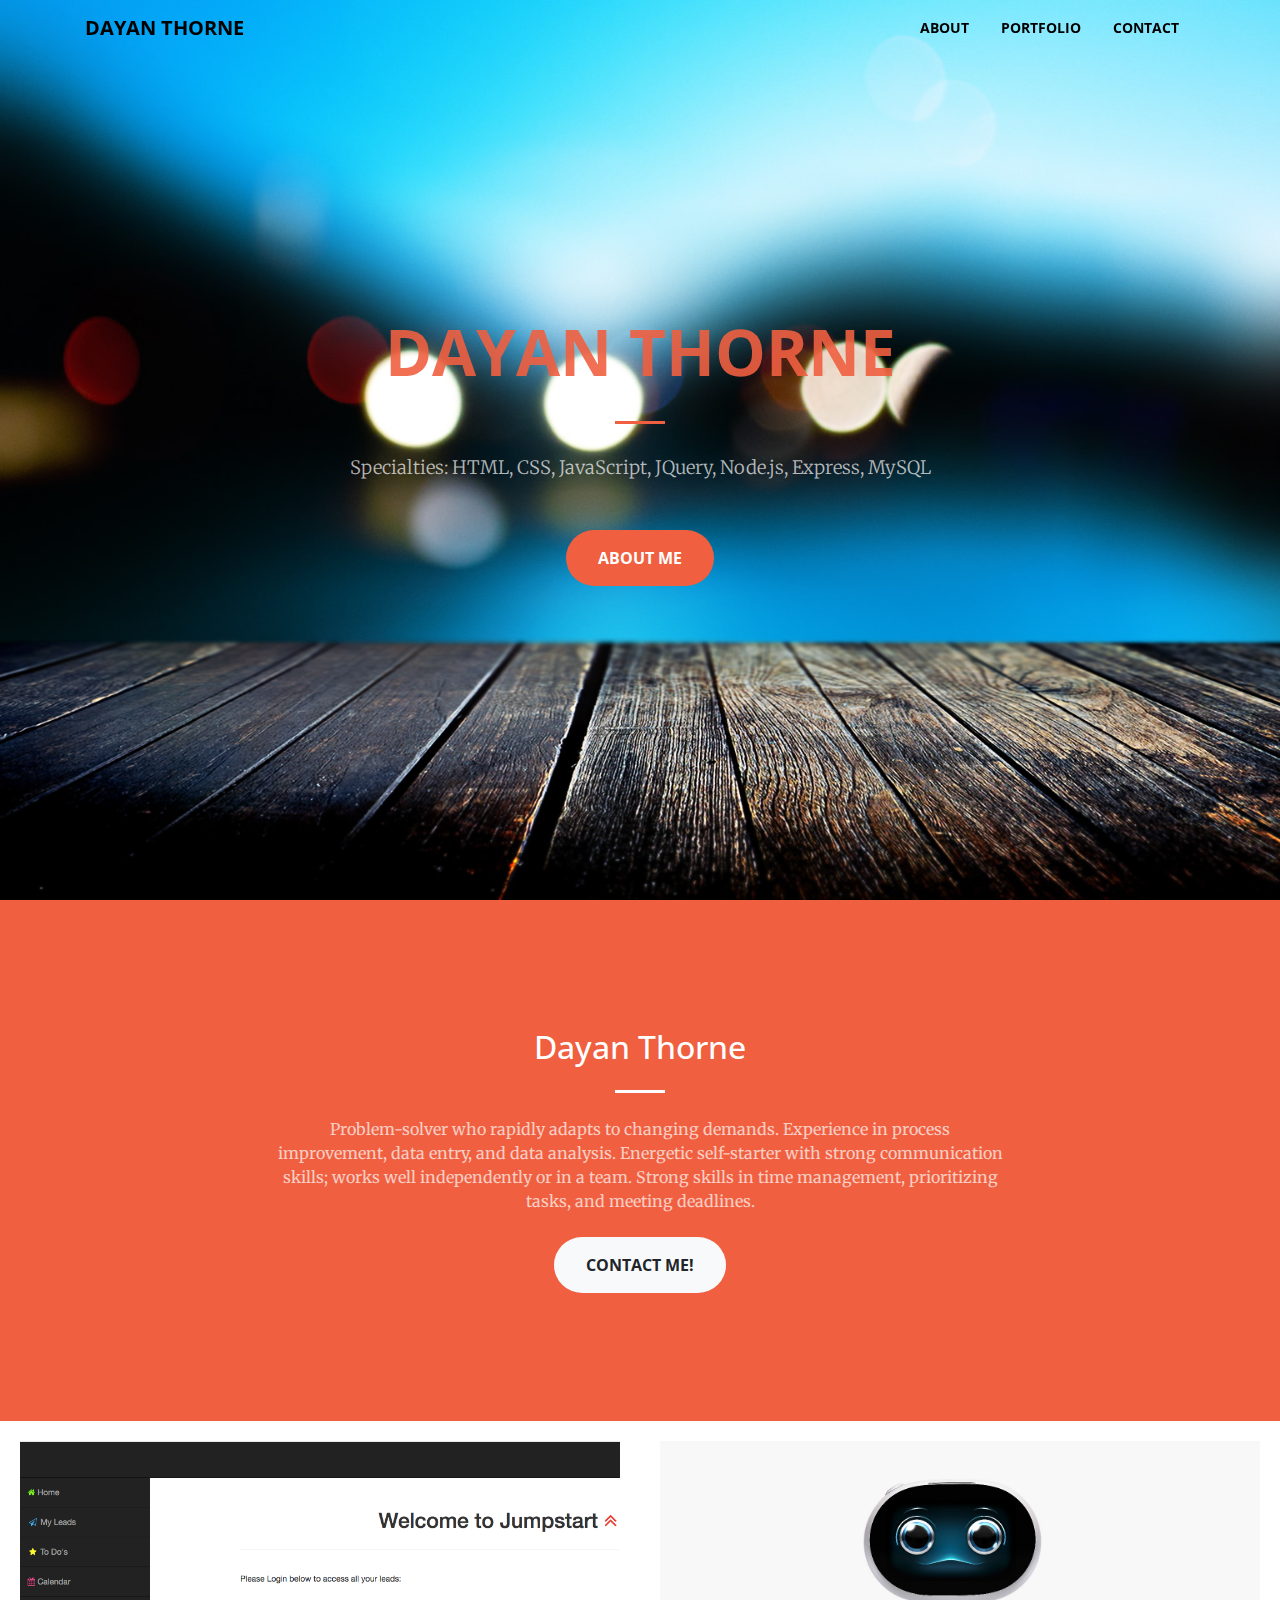
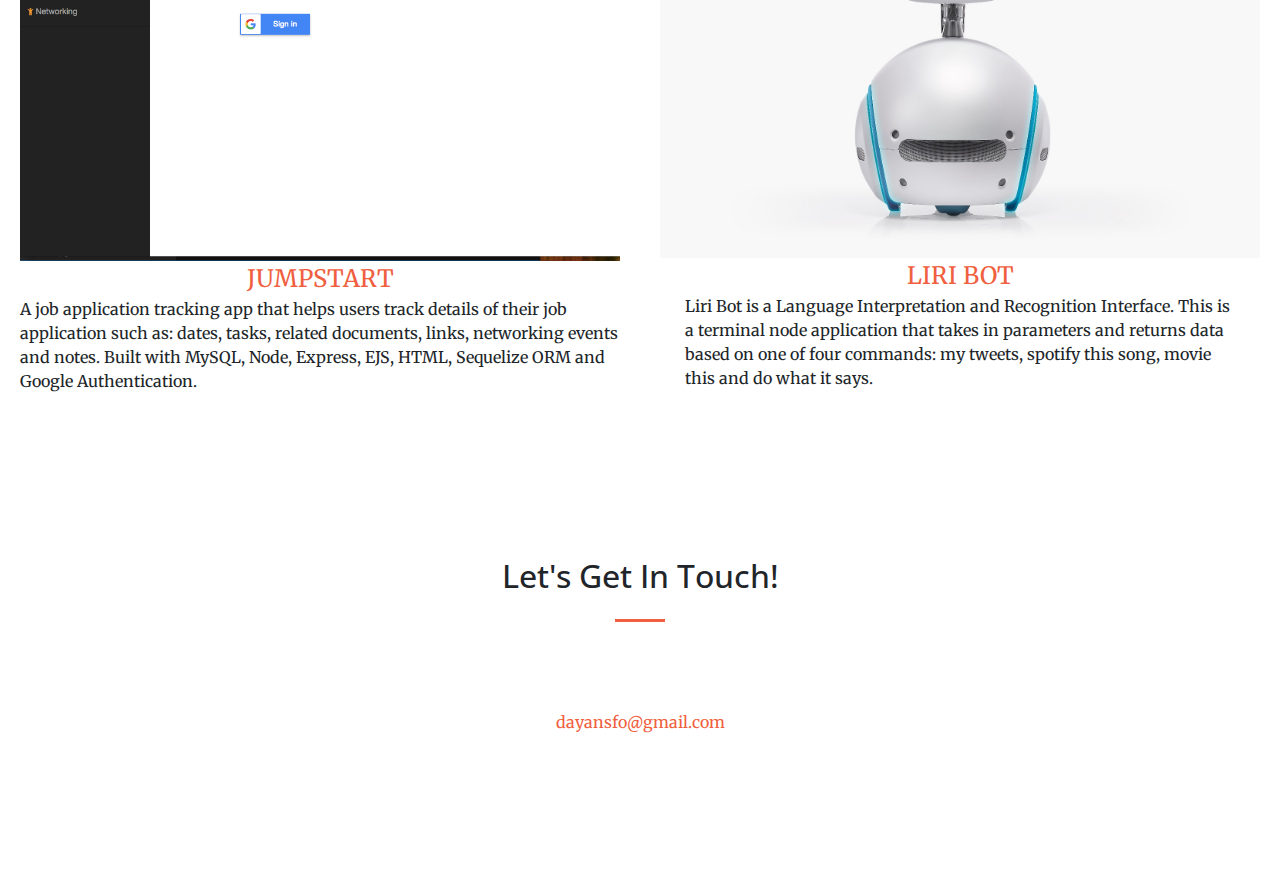
<file: index.html>
<!DOCTYPE html>
<html lang="en">

  <head>

    <meta charset="utf-8">
    <meta name="viewport" content="width=device-width, initial-scale=1, shrink-to-fit=no">
    <meta name="description" content="">

    <meta name="author" content="Dayan">

    <title>Dayan Thorne</title>

    <!-- Bootstrap core CSS -->
    <link href="vendor/bootstrap/css/bootstrap.min.css" rel="stylesheet">

    <!-- Custom fonts for this template -->
    <link href="vendor/font-awesome/css/font-awesome.min.css" rel="stylesheet" type="text/css">
    <link href='https://fonts.googleapis.com/css?family=Open+Sans:300italic,400italic,600italic,700italic,800italic,400,300,600,700,800' rel='stylesheet' type='text/css'>
    <link href='https://fonts.googleapis.com/css?family=Merriweather:400,300,300italic,400italic,700,700italic,900,900italic' rel='stylesheet' type='text/css'>

    <!-- Plugin CSS -->
    <link href="vendor/magnific-popup/magnific-popup.css" rel="stylesheet">

    <!-- Custom styles for this template -->
    <link href="css/creative.css" rel="stylesheet">

  </head>

  <body id="page-top">

    <!-- Navigation -->
    <nav class="navbar navbar-expand-lg navbar-light fixed-top" id="mainNav">
      <div class="container">
        <a class="navbar-brand js-scroll-trigger" href="#page-top">Dayan Thorne</a>
        <button class="navbar-toggler navbar-toggler-right" type="button" data-toggle="collapse" data-target="#navbarResponsive" aria-controls="navbarResponsive" aria-expanded="false" aria-label="Toggle navigation">
          <span class="navbar-toggler-icon"></span>
        </button>
        <div class="collapse navbar-collapse" id="navbarResponsive">
          <ul class="navbar-nav ml-auto">
            <li class="nav-item">
              <a class="nav-link js-scroll-trigger" href="#about">About</a>
            </li>
            <li class="nav-item">
              <a class="nav-link js-scroll-trigger" href="#portfolio">Portfolio</a>
            </li>
            <li class="nav-item">
              <a class="nav-link js-scroll-trigger" href="#contact">Contact</a>
            </li>
          </ul>
        </div>
      </div>
    </nav>

    <header class="masthead text-center text-white d-flex">
      <div class="container my-auto">
        <div class="row">
          <div class="col-lg-10 mx-auto">
            <h1 class="text-uppercase">
              <strong>DAYAN THORNE</strong>
            </h1>
            <hr>
          </div>
          <div class="col-lg-8 mx-auto">
            <p class="text-faded mb-5">Specialties: HTML, CSS, JavaScript, JQuery, Node.js, Express, MySQL</p>
            <a class="btn btn-primary btn-xl js-scroll-trigger" href="#about">About Me</a>
          </div>
        </div>
      </div>
    </header>

    <section class="bg-primary" id="about">
      <div class="container">
        <div class="row">
          <div class="col-lg-8 mx-auto text-center">
            <h2 class="section-heading text-white">Dayan Thorne</h2>
            <hr class="light my-4">
            <p class="text-faded mb-4">Problem-solver who rapidly adapts to changing demands. Experience in process improvement, data entry, and data analysis. Energetic self-starter with strong communication skills; works well independently or in a team. Strong skills in time management, prioritizing tasks, and meeting deadlines.
            </p>
            <a class="btn btn-light btn-xl js-scroll-trigger" href="#contact">Contact Me!</a>
          </div>
        </div>
      </div>
    </section>

    <section class="p-0" id="portfolio">
      <div class="container-fluid p-0">
        <div class="row no-gutters">
            <div class="col-lg-6 col-sm-6" style='padding:20px'>
                <a class="" href="https://obscure-beach-77511.herokuapp.com/">
                  <img class="img-fluid padded" src="img/portfolio/fullsize/jumpstart.png" alt="">
                  <div class="portfolio-box-caption">
                    <div class="portfolio-box-caption-content">
                      <div class="project">
                        JUMPSTART
                      </div>
                    </div>
                  </div>
                </a>
                <p>A job application tracking app that helps users track details of their job application such as: dates, tasks, related documents, links, networking events and notes. Built with MySQL, Node, Express, EJS, HTML, Sequelize ORM and Google Authentication.</p>
              </div>
          <div class="col-lg-6 col-sm-6" style='padding:20px'>
            <a class="" href="https://github.com/dayansfo/LIRI-Bot/blob/master/README.md">
              <img class="img-fluid padded" src="img/portfolio/fullsize/robot.jpg" alt="">
              <div class="portfolio-box-caption">
                <div class="portfolio-box-caption-content">
                  <div class="project">
                    LIRI BOT
                  </div>
                </div>
              </div>
            </a>
            <p class="marginCent">Liri Bot is a Language Interpretation and Recognition Interface. This is a terminal node application that takes in parameters and returns data based on one of four commands: my tweets, spotify this song, movie this and do what it says. </p>
          </div>
    </section>
    <section id="contact">
      <div class="container">
        <div class="row">
          <div class="col-lg-8 mx-auto text-center">
            <h2 class="section-heading">Let's Get In Touch!</h2>
            <hr class="my-4">
          </div>
        </div>
        <div class="row">
          <div class="col-lg-12 mr-auto text-center">
            <i class="fa fa-envelope-o fa-3x mb-3 sr-contact"></i>
            <p>
              <a href="mailto:your-email@your-domain.com">dayansfo@gmail.com</a>
            </p>
          </div>
        </div>
      </div>
    </section>

    <!-- Bootstrap core JavaScript -->
    <script src="vendor/jquery/jquery.min.js"></script>
    <script src="vendor/bootstrap/js/bootstrap.bundle.min.js"></script>

    <!-- Plugin JavaScript -->
    <script src="vendor/jquery-easing/jquery.easing.min.js"></script>
    <script src="vendor/scrollreveal/scrollreveal.min.js"></script>
    <script src="vendor/magnific-popup/jquery.magnific-popup.min.js"></script>

    <!-- Custom scripts for this template -->
    <script src="js/creative.min.js"></script>

  </body>

</html>
</file>
<file: css/creative.css>
body,
html {
  width: 100%;
  height: 100%;
}

body {
  font-family: 'Merriweather', 'Helvetica Neue', Arial, sans-serif;
}

hr {
  max-width: 50px;
  border-width: 3px;
  border-color: #F05F40;
}

hr.light {
  border-color: #fff;
}

a {
  color: #F05F40;
  -webkit-transition: all 0.2s;
  -moz-transition: all 0.2s;
  transition: all 0.2s;
}

a:hover {
  color: #f05f40;
}

h1,
h2,
h3,
h4,
h5,
h6 {
  font-family: 'Open Sans', 'Helvetica Neue', Arial, sans-serif;
}

.bg-primary {
  background-color: #F05F40 !important;
}

.bg-dark {
  background-color: #212529 !important;
}

.text-faded {
  color: rgba(255, 255, 255, 0.7);
}

section {
  padding: 8rem 0;
}

.section-heading {
  margin-top: 0;
}

::-moz-selection {
  color: #fff;
  background: #212529;
  text-shadow: none;
}

::selection {
  color: #fff;
  background: #212529;
  text-shadow: none;
}

img::selection {
  color: #fff;
  background: transparent;
}

img::-moz-selection {
  color: #fff;
  background: transparent;
}

#mainNav {
  border-bottom: 1px solid rgba(33, 37, 41, 0.1);
  background-color: #F05F40;
  font-family: 'Open Sans', 'Helvetica Neue', Arial, sans-serif;
  -webkit-transition: all 0.2s;
  -moz-transition: all 0.2s;
  transition: all 0.2s;
}

#mainNav .navbar-brand {
  font-weight: 700;
  text-transform: uppercase;
  color: #F05F40;
  font-family: 'Open Sans', 'Helvetica Neue', Arial, sans-serif;
}

#mainNav .navbar-brand:focus, #mainNav .navbar-brand:hover {
  color: #f05f40;
}

#mainNav .navbar-nav > li.nav-item > a.nav-link,
#mainNav .navbar-nav > li.nav-item > a.nav-link:focus {
  font-size: .9rem;
  font-weight: 700;
  text-transform: uppercase;
  color: #212529;
}

#mainNav .navbar-nav > li.nav-item > a.nav-link:hover,
#mainNav .navbar-nav > li.nav-item > a.nav-link:focus:hover {
  color: #F05F40;
}

#mainNav .navbar-nav > li.nav-item > a.nav-link.active,
#mainNav .navbar-nav > li.nav-item > a.nav-link:focus.active {
  color: #F05F40 !important;
  background-color: transparent;
}

#mainNav .navbar-nav > li.nav-item > a.nav-link.active:hover,
#mainNav .navbar-nav > li.nav-item > a.nav-link:focus.active:hover {
  background-color: transparent;
}

@media (min-width: 992px) {
  #mainNav {
    border-color: transparent;
    background-color: transparent;
  }
  #mainNav .navbar-brand {
    color: black;
  }
  #mainNav .navbar-brand:focus, #mainNav .navbar-brand:hover {
    color: #fff;
  }
  #mainNav .navbar-nav > li.nav-item > a.nav-link {
    padding: 0.5rem 1rem;
  }
  #mainNav .navbar-nav > li.nav-item > a.nav-link,
  #mainNav .navbar-nav > li.nav-item > a.nav-link:focus {
    color: black;
  }
  #mainNav .navbar-nav > li.nav-item > a.nav-link:hover,
  #mainNav .navbar-nav > li.nav-item > a.nav-link:focus:hover {
    color: #fff;
  }
  #mainNav.navbar-shrink {
    border-bottom: 1px solid rgba(33, 37, 41, 0.1);
    background-color: #fff;
  }
  #mainNav.navbar-shrink .navbar-brand {
    color: #F05F40;
  }
  #mainNav.navbar-shrink .navbar-brand:focus, #mainNav.navbar-shrink .navbar-brand:hover {
    color: #f05f40;
  }
  #mainNav.navbar-shrink .navbar-nav > li.nav-item > a.nav-link,
  #mainNav.navbar-shrink .navbar-nav > li.nav-item > a.nav-link:focus {
    color: #212529;
  }
  #mainNav.navbar-shrink .navbar-nav > li.nav-item > a.nav-link:hover,
  #mainNav.navbar-shrink .navbar-nav > li.nav-item > a.nav-link:focus:hover {
    color: #F05F40;
  }
}

header.masthead {
  padding-top: 10rem;
  padding-bottom: calc(10rem - 56px);
  background-image: url("../img/wallpaper1.jpg");
  background-position: center center;
  -webkit-background-size: cover;
  -moz-background-size: cover;
  -o-background-size: cover;
  background-size: cover;
}

header.masthead hr {
  margin-top: 30px;
  margin-bottom: 30px;
}

header.masthead h1 {
  font-size: 2rem;
  color: rgba(240, 95, 64, 0.9);;
}

header.masthead p {
  font-weight: 300;
}

@media (min-width: 768px) {
  header.masthead p {
    font-size: 1.15rem;
  }
}

@media (min-width: 992px) {
  header.masthead {
    height: 100vh;
    min-height: 650px;
    padding-top: 0;
    padding-bottom: 0;
  }
  header.masthead h1 {
    font-size: 3rem;
  }
}

@media (min-width: 1200px) {
  header.masthead h1 {
    font-size: 4rem;
  }
}

.service-box {
  max-width: 400px;
}

.portfolio-box {
  position: relative;
  display: block;
  max-width: 650px;
  margin: 0 auto;
}

.portfolio-box .portfolio-box-caption {
  position: absolute;
  bottom: 0;
  display: block;
  width: 100%;
  height: 100%;
  text-align: center;
  opacity: 0;
  color: #fff;
  background: rgba(240, 95, 64, 0.9);
  -webkit-transition: all 0.2s;
  -moz-transition: all 0.2s;
  transition: all 0.2s;
}

.portfolio-box .portfolio-box-caption .portfolio-box-caption-content {
  position: absolute;
  top: 50%;
  width: 100%;
  transform: translateY(-50%);
  text-align: center;
}

.portfolio-box .portfolio-box-caption .portfolio-box-caption-content .project-category,
.portfolio-box .portfolio-box-caption .portfolio-box-caption-content .project-name {
  padding: 0 15px;
  font-family: 'Open Sans', 'Helvetica Neue', Arial, sans-serif;
}

.portfolio-box .portfolio-box-caption .portfolio-box-caption-content .project-category {
  font-size: 14px;
  font-weight: 600;
  text-transform: uppercase;
}

.portfolio-box .portfolio-box-caption .portfolio-box-caption-content .project-name {
  font-size: 18px;
}

.portfolio-box:hover .portfolio-box-caption {
  opacity: 1;
}

.portfolio-box:focus {
  outline: none;
}

@media (min-width: 768px) {
  .portfolio-box .portfolio-box-caption .portfolio-box-caption-content .project-category {
    font-size: 16px;
  }
  .portfolio-box .portfolio-box-caption .portfolio-box-caption-content .project-name {
    font-size: 22px;
  }
}

.text-primary {
  color: #F05F40 !important;
}

.btn {
  font-weight: 700;
  text-transform: uppercase;
  border: none;
  border-radius: 300px;
  font-family: 'Open Sans', 'Helvetica Neue', Arial, sans-serif;
}

.btn-xl {
  padding: 1rem 2rem;
}

.btn-primary {
  background-color: #F05F40;
  border-color: #F05F40;
}

.btn-primary:hover, .btn-primary:focus, .btn-primary:active {
  color: #fff;
  background-color: #ee4b28 !important;
}

.btn-primary:active, .btn-primary:focus {
  box-shadow: 0 0 0 0.2rem rgba(240, 95, 64, 0.5) !important;
}

.project{
  text-align: center;
  font-size: 24px;
}

.sized {
  width: 712px;
  height: 495px;
}

.marginCent {
  margin: 0 25px;
}
</file>
